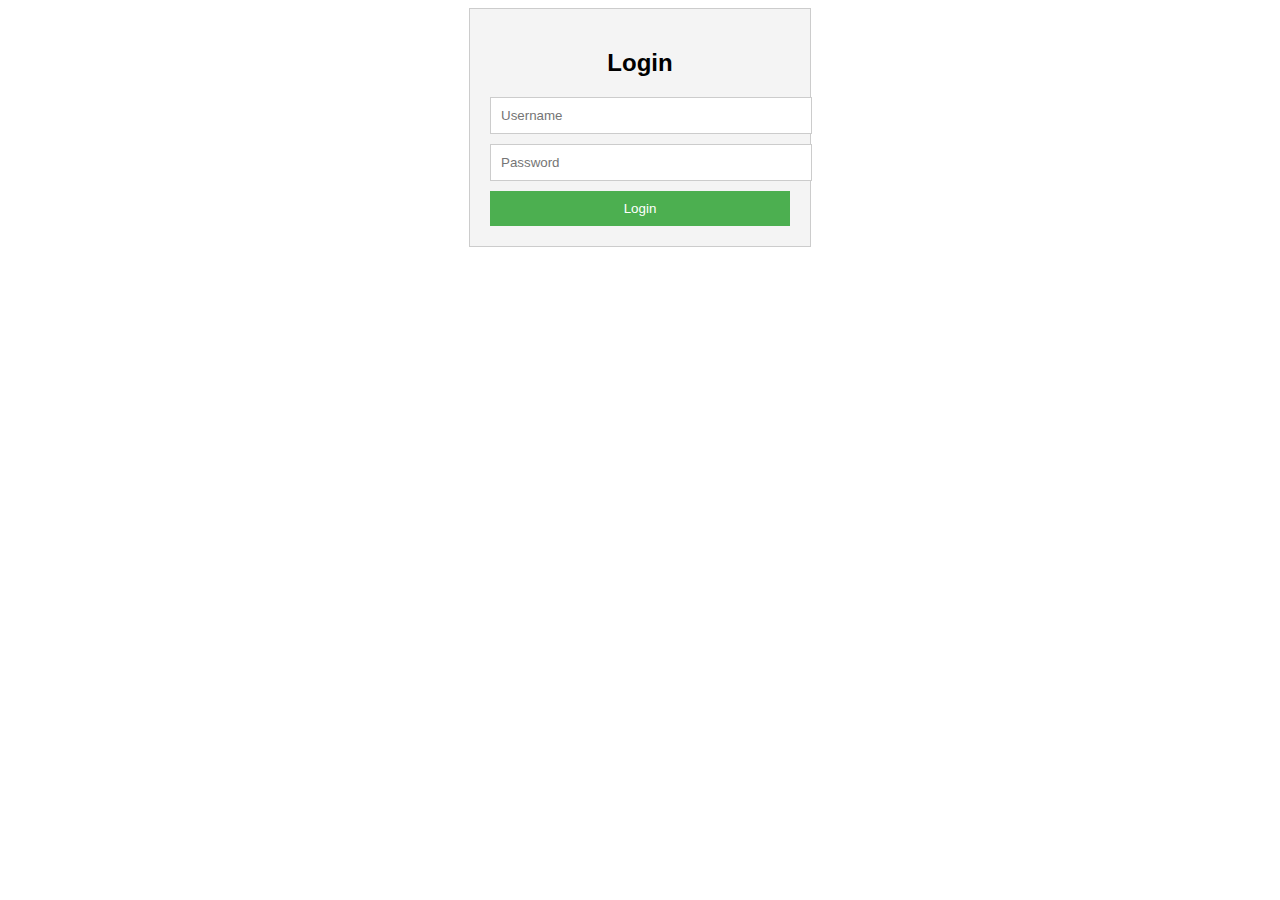
<file: flexfly/index.html>
<!DOCTYPE html>
<html>
<head>
  <title>Login Page</title>
  <style>
    body {
      font-family: Arial, sans-serif;
    }
    .container {
      width: 300px;
      margin: 0 auto;
      padding: 20px;
      border: 1px solid #ccc;
      background-color: #f4f4f4;
    }
    .container h2 {
      text-align: center;
    }
    .container input[type="text"],
    .container input[type="password"] {
      width: 100%;
      padding: 10px;
      margin-bottom: 10px;
      border: 1px solid #ccc;
    }
    .container input[type="submit"] {
      width: 100%;
      padding: 10px;
      background-color: #4CAF50;
      color: #fff;
      border: none;
      cursor: pointer;
    }
  </style>
</head>
<body>
  <div class="container">
    <h2>Login</h2>
    <form action="login.php" method="post">
      <input type="text" name="username" placeholder="Username" required>
      <input type="password" name="password" placeholder="Password" required>
      <input type="submit" value="Login">
    </form>
  </div>
</body>
</html>
</file>
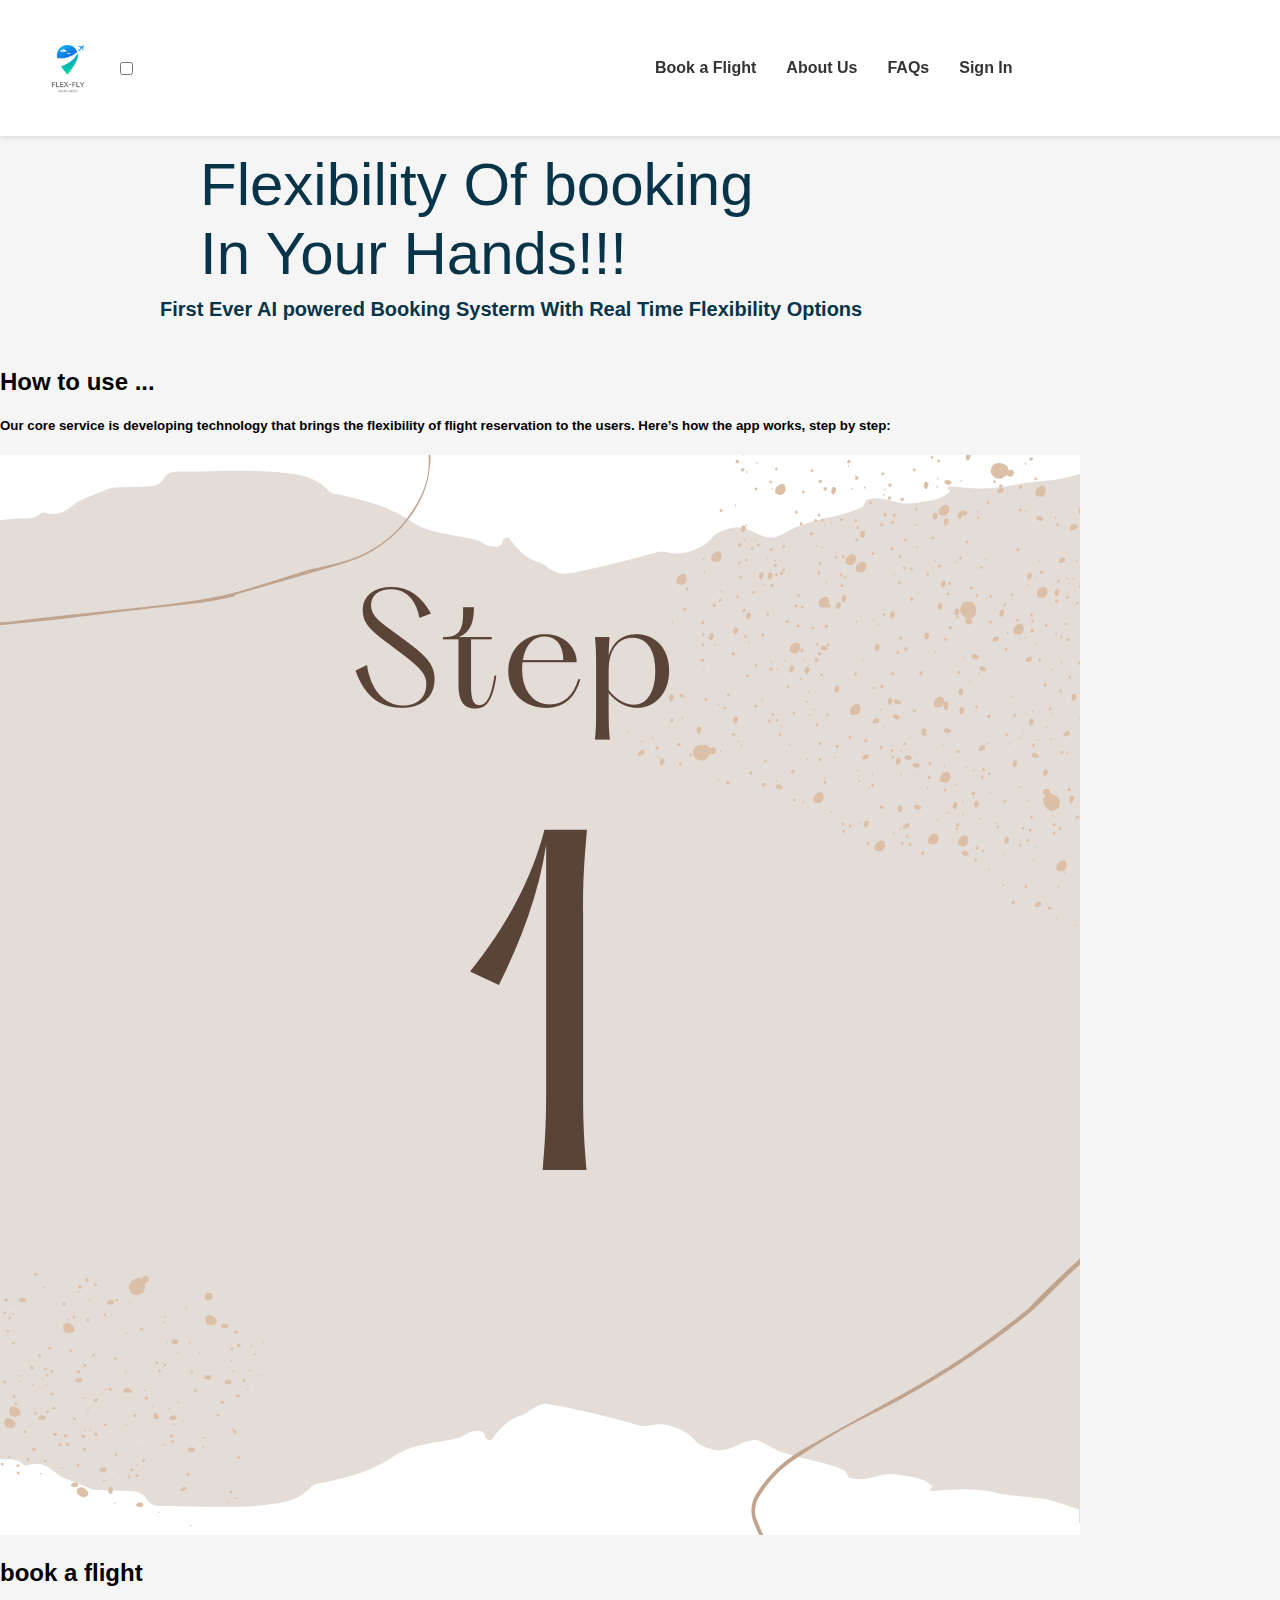
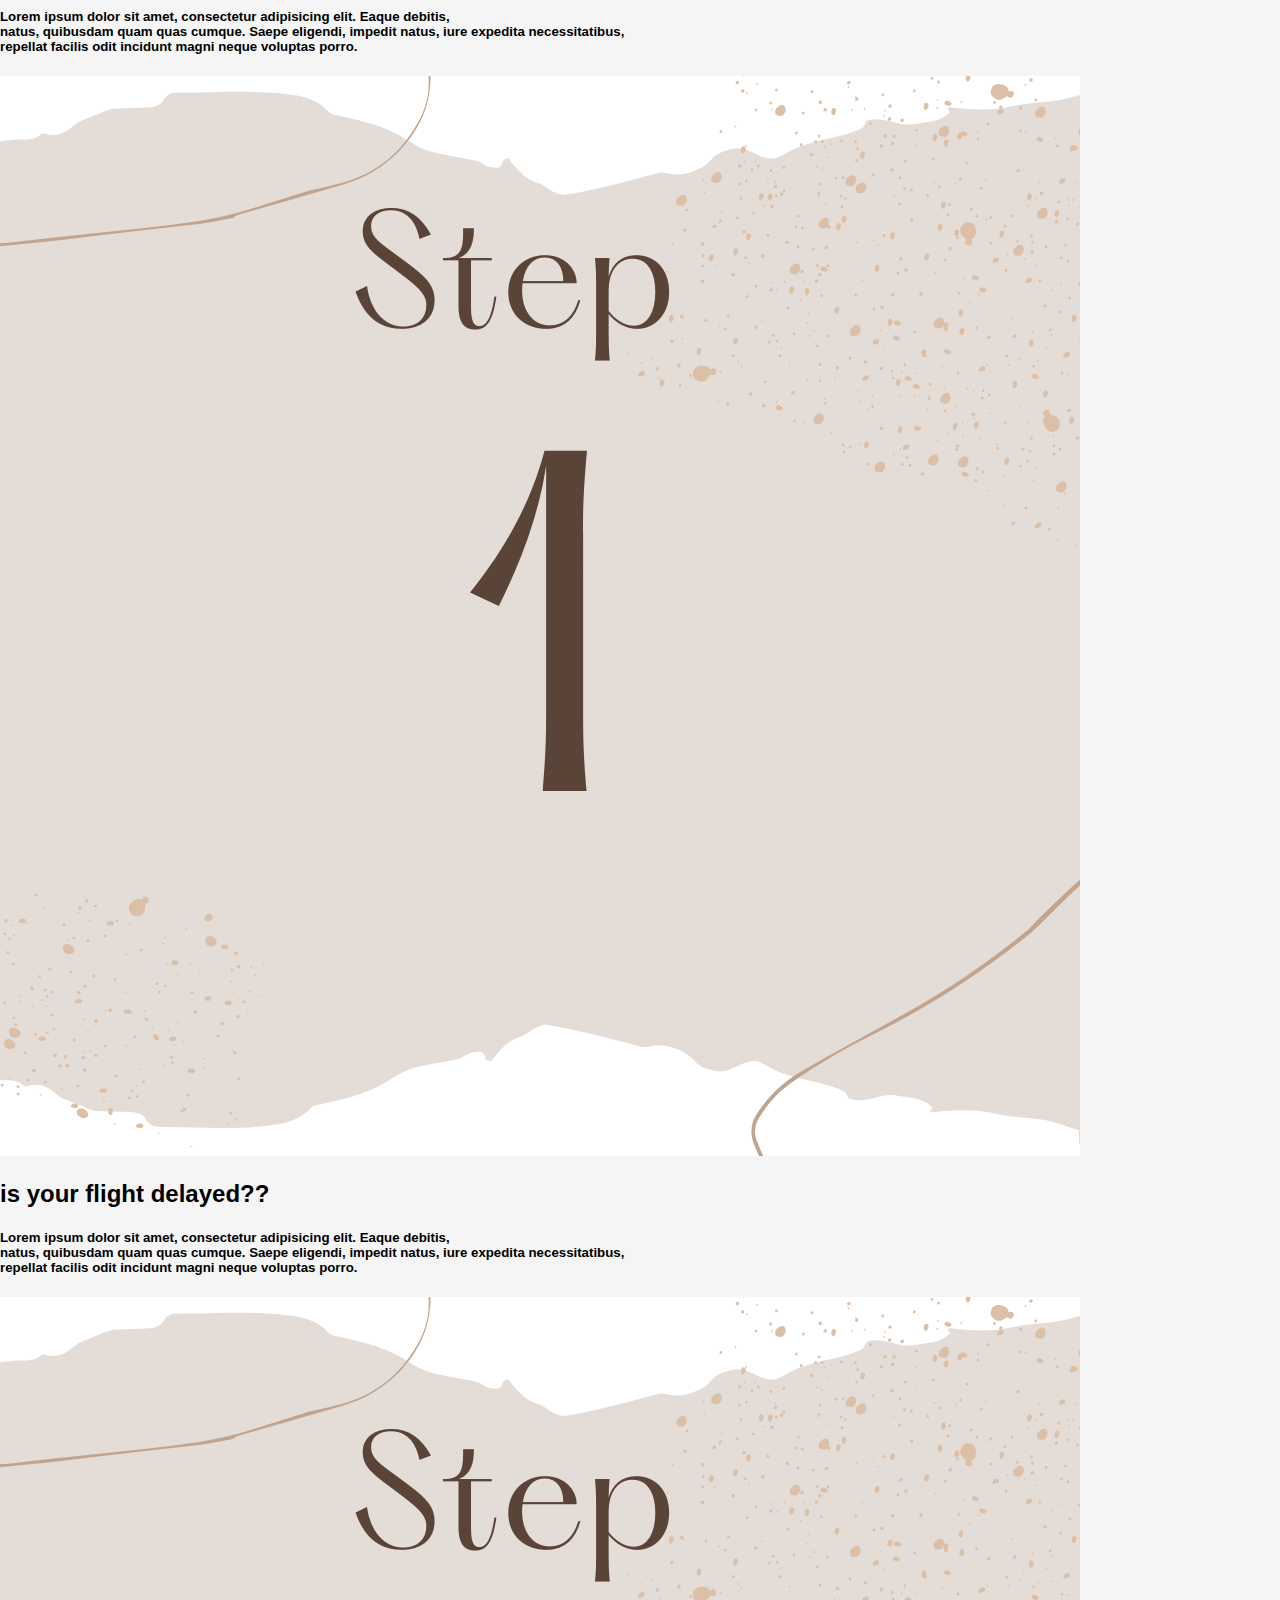
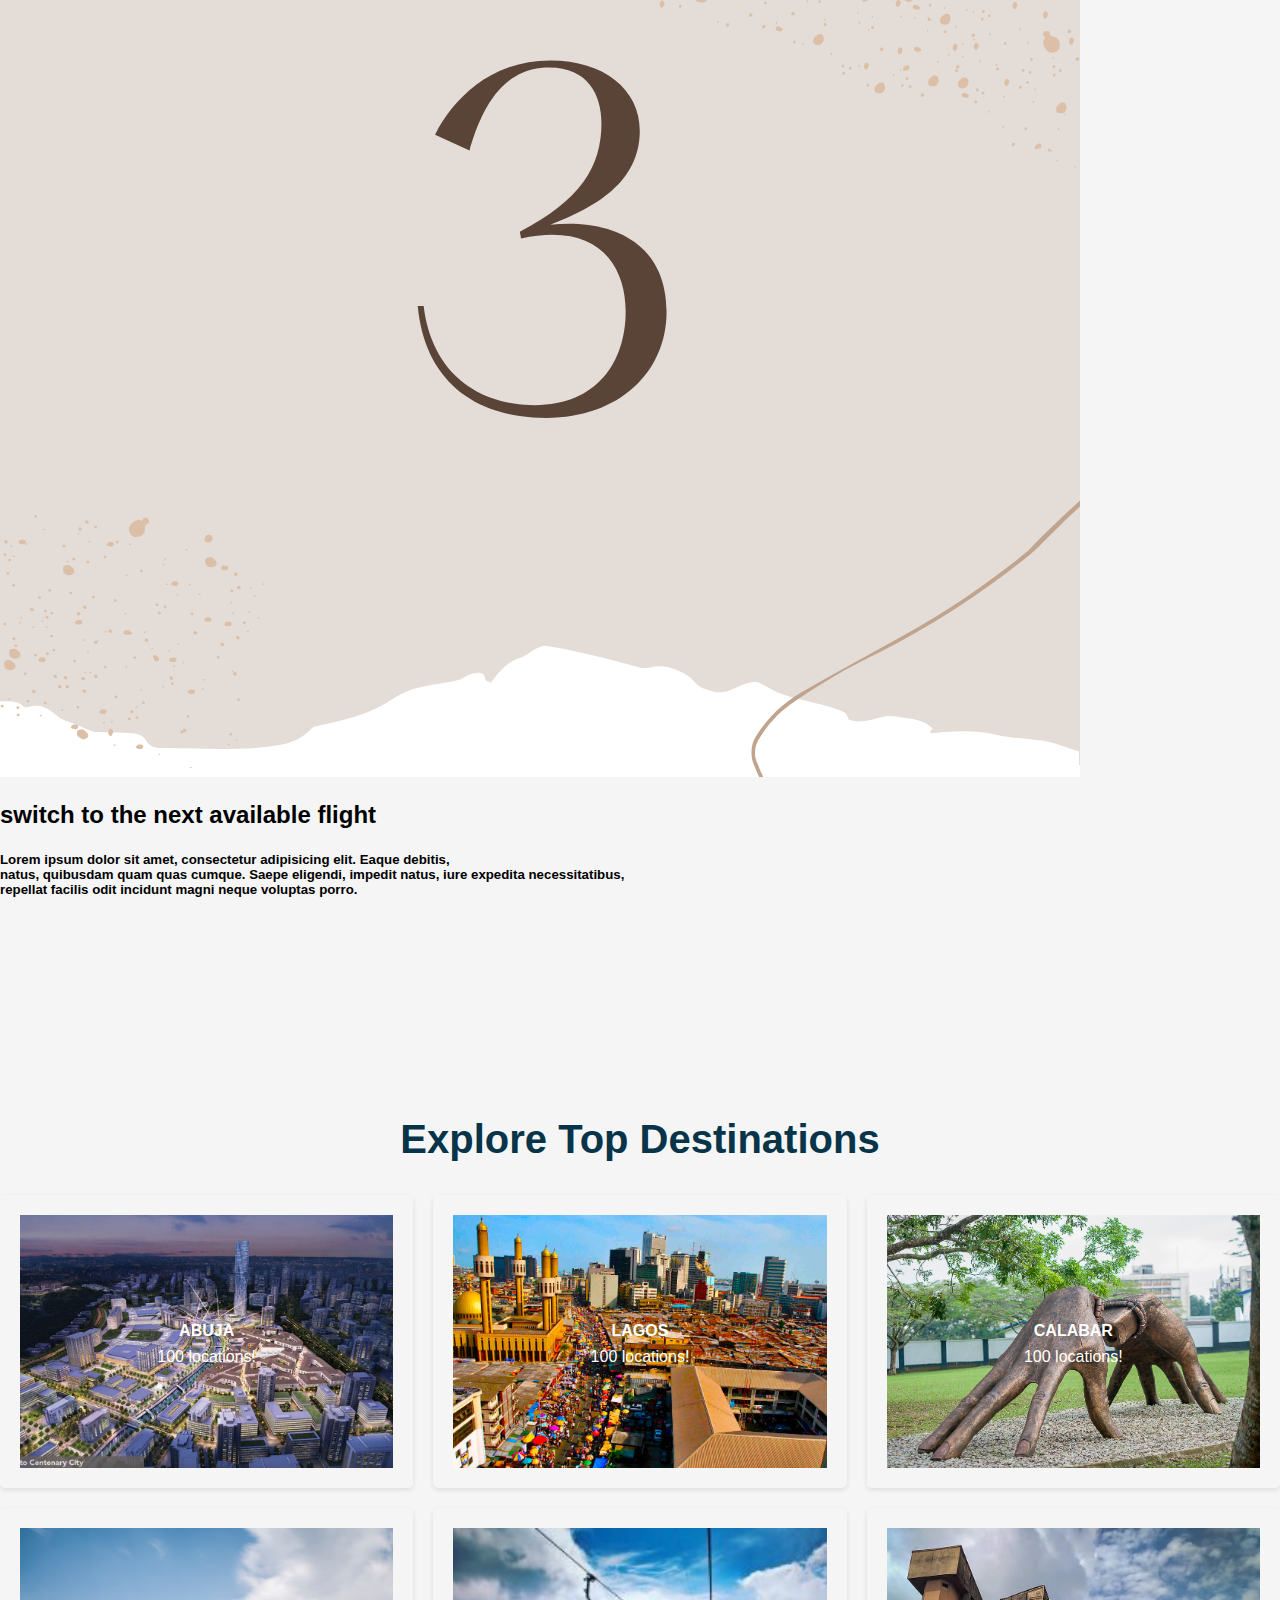
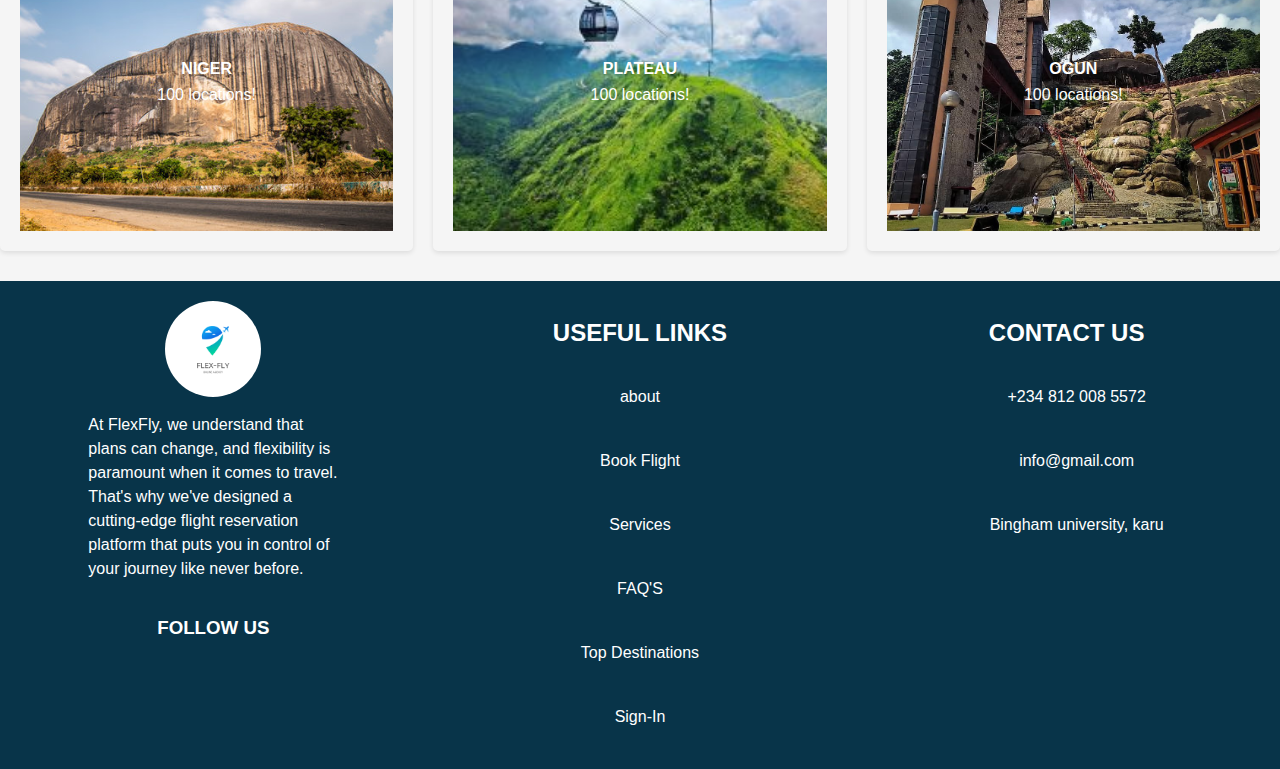
<file: flexfly/about-us.html>
<!DOCTYPE html>
<html lang="en">
<head>
  <meta charset="UTF-8">
  <title>about-us</title>
  <meta name="viewport" content="width=device-width, initial-scale=1.0">
  <title >flyflex-about-us</title>
<!--  fav icon-->
  <link rel="icon" href="flex-fly.png">


  <link rel="stylesheet" href="style.css">
  <link rel="preconnect" href="https://fonts.googleapis.com">
<link rel="preconnect" href="https://fonts.gstatic.com" crossorigin>
<!--USING THE FONT ICON "TRIRONG"-->
<link href="https://fonts.googleapis.com/css2?family=Trirong:ital,wght@0,100;0,200;0,300;0,400;0,500;0,600;0,700;0,800;0,900;1,100;1,200;1,300;1,400;1,500;1,600;1,700;1,800;1,900&display=swap" rel="stylesheet">
</head>
<body>
  <header class="header">
  <img src="flex-fly.png" id="logo" alt="FlyFlex Logo">
  <input type="checkbox" id="toggle-menu" class="toggle-menu" label>
  <label for="toggle-menu" class="toggle-menu-label">
    <span></span>
    <span></span>
    <span></span>
  </label>
  <div class="right-header">
    <a href="home.html">Book a Flight</a>
    
    <a href="about-us.html">About Us</a>
    <a href="faqs.html">FAQs</a>
    <a href="signin.html" class="active">Sign In</a>
  </div>
</header>
<div class="hook">
    <p class="hook" >Flexibility Of booking<br> In Your Hands!!!</p>
    <h6 id="hook-sub">First Ever AI powered Booking Systerm With Real Time<b> Flexibility</b> Options</h6>
      
  </div>
 <div class="hook-about">
  <h2>How to use ...</h2>
  <h5>Our core service is developing technology that brings the flexibility of flight reservation to the users. Here’s how the app works, step by step:</h5>
  </div>
  <div class="steps">
    <img src="Brown%20Minimal%203%20Steps%20to%20Happiness%20Instagram%20Post%20(2).png" class="steps-img">
    <div class="steps-text">
    <h2>book a flight</h2>
    <h5>Lorem ipsum dolor sit amet, consectetur adipisicing elit. Eaque debitis, <br>natus, quibusdam quam quas cumque. Saepe eligendi, impedit natus, iure expedita necessitatibus,<br> repellat facilis odit incidunt magni neque voluptas porro.</h5>
    </div>
  </div>
  <div class="steps">
    <img src="Brown%20Minimal%203%20Steps%20to%20Happiness%20Instagram%20Post%20(2).png"class="steps-img" >
    <div class="steps-text">
    <h2>is your flight delayed??</h2>
    <h5>Lorem ipsum dolor sit amet, consectetur adipisicing elit. Eaque debitis, <br>natus, quibusdam quam quas cumque. Saepe eligendi, impedit natus, iure expedita necessitatibus,<br> repellat facilis odit incidunt magni neque voluptas porro.</h5>
    </div>
  </div>
  <div class="steps">
    <div class="steps-img"><img src="Brown%20Minimal%203%20Steps%20to%20Happiness%20Instagram%20Post.png" class="steps-img"></div>
    <div class="steps-text">
    <h2>switch to the next available flight</h2>
    <h5>Lorem ipsum dolor sit amet, consectetur adipisicing elit. Eaque debitis, <br>natus, quibusdam quam quas cumque. Saepe eligendi, impedit natus, iure expedita necessitatibus,<br> repellat facilis odit incidunt magni neque voluptas porro.</h5>
    </div>
  </div>
      <div>
         <h2 class="about">Explore Top Destinations</h2>
         <div class="destination-grid">
  <div class="dest-card">
    <h4 class="dest-text-big dest-card-text">ABUJA</h4>
    <p class="dest-text  dest-card-text">100 locations!</p>
    <img src="destination_img/dest-abuja.jpg">
  </div>
  <div class="dest-card">
    <h4 class="dest-text-big dest-card-text">LAGOS</h4>
    <p class="dest-text  dest-card-text">100 locations!</p>
    <img src="destination_img/dest-lagos.jpg">
  </div>
  <div class="dest-card">
    <h4 class="dest-text-big dest-card-text">CALABAR</h4>
    <p class="dest-text  dest-card-text">100 locations!</p>
    <img src=destination_img/dest-calabar.jpg>
  </div>
  <div class="dest-card">
    <h4 class="dest-text-big dest-card-text">NIGER</h4>
    <p class="dest-text  dest-card-text">100 locations!</p>
    <img src="destination_img/dest-Zuma%20Rock.jpg">
  </div>
  <div class="dest-card">
    <h4 class="dest-text-big dest-card-text">PLATEAU</h4>
    <p class="dest-text  dest-card-text">100 locations!</p>
    <img src="destination_img/dest-Obudu%20Mountain%20Resort.jpg">
  </div>
  <div class="dest-card">
    <h4 class="dest-text-big dest-card-text">OGUN</h4>
    <p class="dest-text  dest-card-text">100 locations!</p>
    <img src="destination_img/dest-Olumo%20Rock.jpg">
  </div>
 
  </div>
       </div>
 
        <footer>
        <div class="fotter-details">
          <img id="logo" src="flex-fly.png">
          <p>At FlexFly, we understand that plans can change, and flexibility is paramount when it comes to travel. That's why we've designed a cutting-edge flight reservation platform that puts you in control of your journey like never before.</p>
          <h3>FOLLOW US</h3>
          <div class="follow">
          <a href=""><i class="fa-brands fa-facebook follow"></i></a>
           <a href=""><i class="fa-brands fa-instagram follow"></i></a>
           <a href=""><i class="fa-brands fa-twitter follow"></i></a>
           </div>
        </div>
<!--
                <div class="fotter-details">
                  <h2>OUR SERVICES</h2>
                  <a class="fotter-link" href="">Flight Booking</a>
                  <a class="fotter-link" href=""></a>
                  <a class="fotter-link" href="">about</a>
                  <a class="fotter-link" href="">about</a>
                  <a class="fotter-link"href="">about</a>
                  
                </div>
-->

             <div class="fotter-details">
               <h2>USEFUL LINKS</h2>
                   <a class="fotter-link" href="about-us.html">about</a>
                    <a class="fotter-link" href="home.html">Book Flight</a>
                  <a class="fotter-link" href="">Services</a>
                  <a class="fotter-link" href="">FAQ'S</a>
                  <a class="fotter-link" href="">Top Destinations</a>
                  <a class="fotter-link"href="signin.html">Sign-In</a>
             </div>

             <div class="fotter-details">
               <h2>CONTACT US </h2>
                   <a class="fotter-link" href=""><i class="fa-solid fa-phone-volume follow"></i>+234 812 008 5572</a>
                  <a class="fotter-link" href=""><i class="fa-solid fa-envelope follow"></i>info@gmail.com</a>
                  <a class="fotter-link" href=""><i class="fa-solid fa-location-dot follow"></i>Bingham university, karu</a>
             </div>

  </footer>
</body>
</html>
</file>
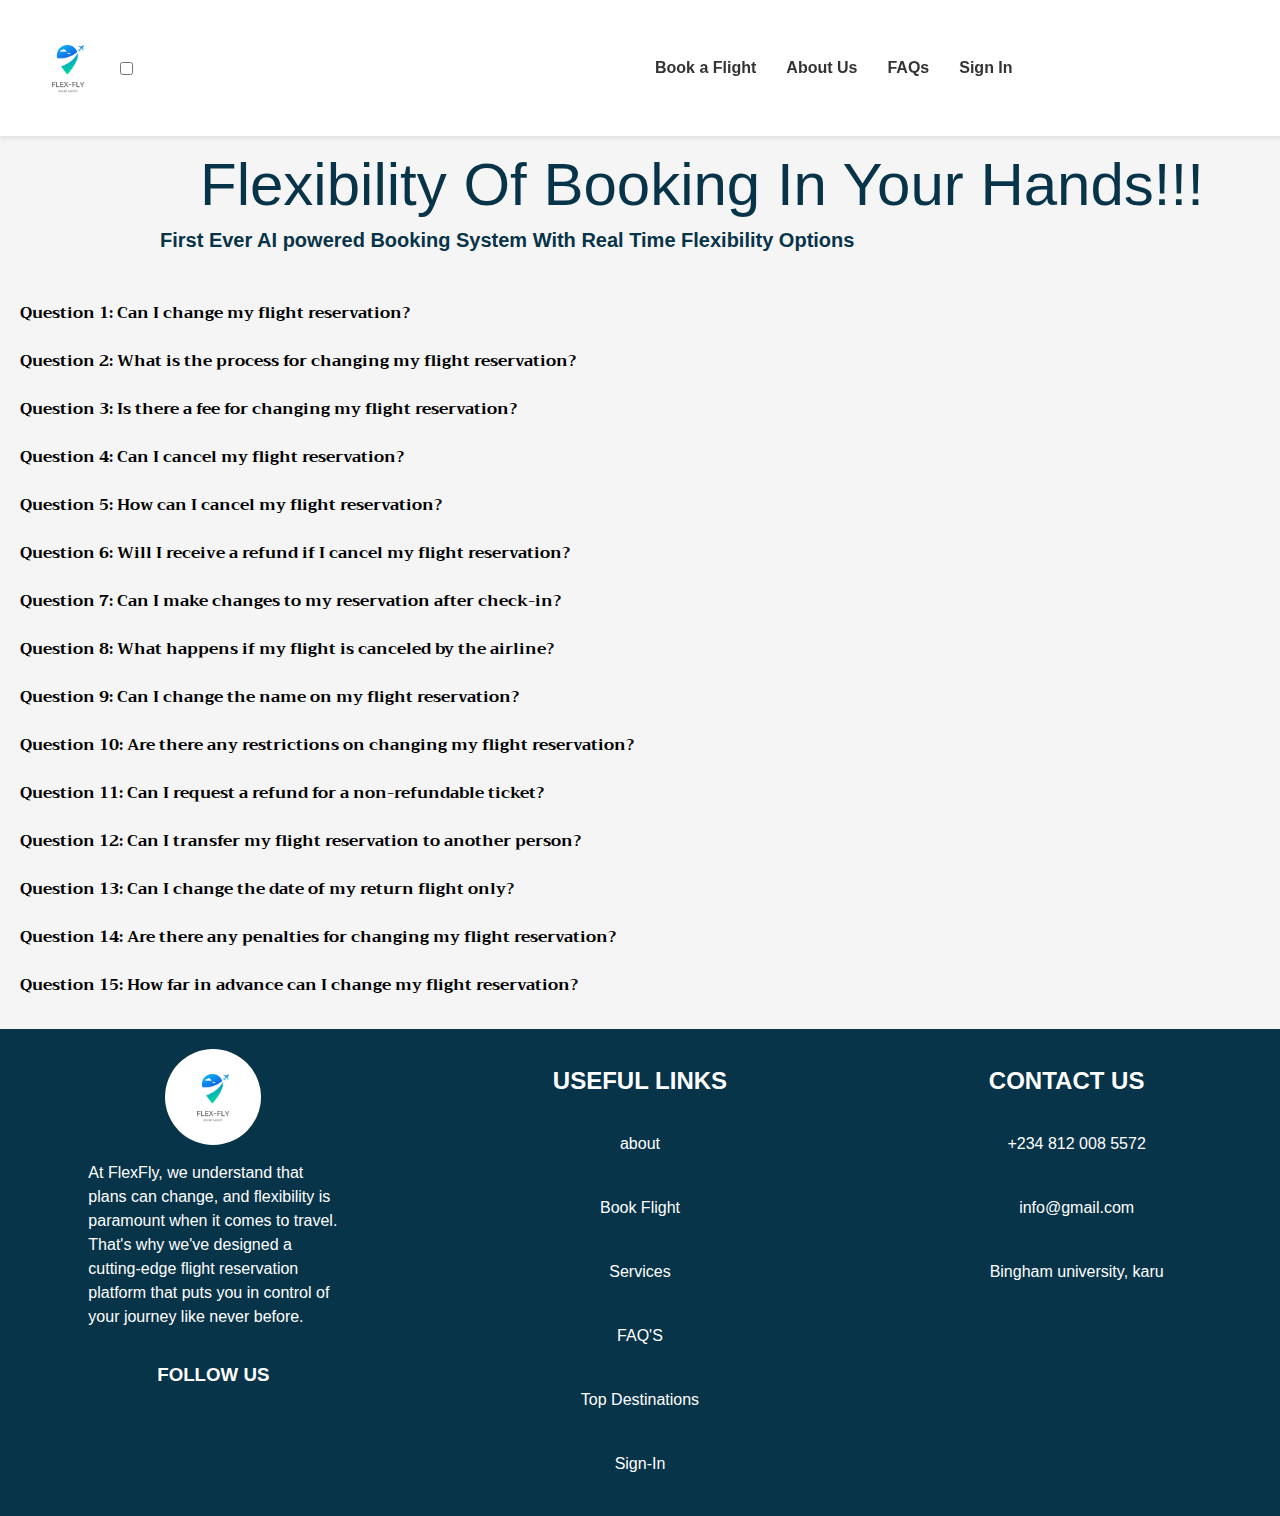
<file: flexfly/FAQ's.html>
<!DOCTYPE html>
<html lang="en">
<head>
  <meta charset="UTF-8">
  <title>FAQs - FlyFlex</title>
  <meta name="viewport" content="width=device-width, initial-scale=1.0">
  <link rel="icon" href="flex-fly.png">
  <link rel="stylesheet" href="style.css">
  <link rel="preconnect" href="https://fonts.googleapis.com">
  <link rel="preconnect" href="https://fonts.gstatic.com" crossorigin>
  <link href="https://fonts.googleapis.com/css2?family=Trirong:ital,wght@0,100;0,200;0,300;0,400;0,500;0,600;0,700;0,800;0,900;1,100;1,200;1,300;1,400;1,500;1,600;1,700;1,800;1,900&display=swap" rel="stylesheet">
</head>
<body>

  <header class="header">
    <img src="flex-fly.png" id="logo" alt="FlyFlex Logo">
    <input type="checkbox" id="toggle-menu" class="toggle-menu" label>
    <label for="toggle-menu" class="toggle-menu-label">
      <span></span>
      <span></span>
      <span></span>
    </label>
    <div class="right-header">
      <a href="home.html">Book a Flight</a>
      <a href="about-us.html">About Us</a>
      <a href="faqs.html" class="active">FAQs</a>
      <a href="signin.html">Sign In</a>
    </div>
  </header>

  <div class="hook">
    <p class="hook">Flexibility Of Booking In Your Hands!!!</p>
    <h6 id="hook-sub">First Ever AI powered Booking System With Real Time Flexibility Options</h6>
  </div>




<div class="faq">
  <div class="faq__question">Question 1: Can I change my flight reservation?</div>
  <div class="faq__answer">Answer 1: Yes, you can change your flight reservation. Please refer to our flight change policy for more details.</div>
</div>

<div class="faq">
  <div class="faq__question">Question 2: What is the process for changing my flight reservation?</div>
  <div class="faq__answer">Answer 2: To change your flight reservation, please contact our customer support team or log in to your account on our website and follow the instructions for modifying your booking.</div>
</div>

<div class="faq">
  <div class="faq__question">Question 3: Is there a fee for changing my flight reservation?</div>
  <div class="faq__answer">Answer 3: Depending on the fare rules and the type of ticket you purchased, there may be a fee associated with changing your flight reservation. Please review the terms and conditions of your booking for more information.</div>
</div>

<div class="faq">
  <div class="faq__question">Question 4: Can I cancel my flight reservation?</div>
  <div class="faq__answer">Answer 4: Yes, you can cancel your flight reservation. However, cancellation policies and fees may apply. Please check our cancellation policy for complete details.</div>
</div>

<div class="faq">
  <div class="faq__question">Question 5: How can I cancel my flight reservation?</div>
  <div class="faq__answer">Answer 5: To cancel your flight reservation, you can contact our customer support team or log in to your account on our website and follow the instructions for canceling your booking.</div>
</div>

<div class="faq">
  <div class="faq__question">Question 6: Will I receive a refund if I cancel my flight reservation?</div>
  <div class="faq__answer">Answer 6: Refund eligibility depends on the fare rules and the type of ticket you purchased. Please refer to our refund policy for more information.</div>
</div>

<div class="faq">
  <div class="faq__question">Question 7: Can I make changes to my reservation after check-in?</div>
  <div class="faq__answer">Answer 7: In most cases, changes to your reservation after check-in are not allowed. It's recommended to make any necessary changes before completing the check-in process.</div>
</div>

<div class="faq">
  <div class="faq__question">Question 8: What happens if my flight is canceled by the airline?</div>
  <div class="faq__answer">Answer 8: If your flight is canceled by the airline, you will be notified and provided with alternative options, which may include rebooking on another flight or receiving a refund. Our customer support team will assist you in such situations.</div>
</div>

<div class="faq">
  <div class="faq__question">Question 9: Can I change the name on my flight reservation?</div>
  <div class="faq__answer">Answer 9: Name changes on flight reservations are generally not allowed due to security and airline policies. It's important to ensure that the name on the reservation matches the traveler's identification document.</div>
</div>

<div class="faq">
  <div class="faq__question">Question 10: Are there any restrictions on changing my flight reservation?</div>
  <div class="faq__answer">Answer 10: The ability to change your flight reservation may be subject to seat availability, fare rules, and any applicable fees. It's recommended to review the terms and conditions of your booking for specific restrictions.</div>
</div>

<div class="faq">
  <div class="faq__question">Question 11: Can I request a refund for a non-refundable ticket?</div>
  <div class="faq__answer">Answer 11: Non-refundable tickets typically do not qualify for a refund. However, certain exceptional circumstances may be considered. Please contact our customer support team for assistance.</div>
</div>

<div class="faq">
  <div class="faq__question">Question 12: Can I transfer my flight reservation to another person?</div>
  <div class="faq__answer">Answer 12: Flight reservations are generallynot transferable to another person. The name on the reservation must match the traveler's identification document.</div>
</div>

<div class="faq">
  <div class="faq__question">Question 13: Can I change the date of my return flight only?</div>
  <div class="faq__answer">Answer 13: Depending on the fare rules and the type of ticket you purchased, it may be possible to change the date of your return flight. Please check our flight change policy or contact our customer support team for assistance.</div>
</div>

<div class="faq">
  <div class="faq__question">Question 14: Are there any penalties for changing my flight reservation?</div>
  <div class="faq__answer">Answer 14: Depending on the fare rules and the type of ticket you purchased, there may be penalties or fees associated with changing your flight reservation. Please review the terms and conditions of your booking for complete details.</div>
</div>

<div class="faq">
  <div class="faq__question">Question 15: How far in advance can I change my flight reservation?</div>
  <div class="faq__answer">Answer 15: The ability to change your flight reservation may vary depending on the airline and fare rules. It's recommended to make any necessary changes as early as possible to secure the desired modifications.</div>
</div>

<!-- Add more FAQ items here -->
 <footer>
        <div class="fotter-details">
          <img id="logo" src="flex-fly.png">
          <p id="fotter-writeup">At FlexFly, we understand that plans can change, and flexibility is paramount when it comes to travel. That's why we've designed a cutting-edge flight reservation platform that puts you in control of your journey like never before.</p>
          <h3>FOLLOW US</h3>
          <div class="follow">
          <a href=""><i class="fa-brands fa-facebook follow"></i></a>
           <a href=""><i class="fa-brands fa-instagram follow"></i></a>
           <a href=""><i class="fa-brands fa-twitter follow"></i></a>
           </div>
        </div>
<!--
                <div class="fotter-details">
                  <h2>OUR SERVICES</h2>
                  <a class="fotter-link" href="">Flight Booking</a>
                  <a class="fotter-link" href=""></a>
                  <a class="fotter-link" href="">about</a>
                  <a class="fotter-link" href="">about</a>
                  <a class="fotter-link"href="">about</a>
                  
                </div>
-->

             <div class="fotter-details">
               <h2>USEFUL LINKS</h2>
                   <a class="fotter-link" href="about-us.html">about</a>
                    <a class="fotter-link" href="home.html">Book Flight</a>
                  <a class="fotter-link" href="">Services</a>
                  <a class="fotter-link" href="">FAQ'S</a>
                  <a class="fotter-link" href="">Top Destinations</a>
                  <a class="fotter-link"href="signin.html">Sign-In</a>
             </div>

             <div class="fotter-details">
               <h2>CONTACT US </h2>
                   <a class="fotter-link" href=""><i class="fa-solid fa-phone-volume follow"></i>+234 812 008 5572</a>
                  <a class="fotter-link" href=""><i class="fa-solid fa-envelope follow"></i>info@gmail.com</a>
                  <a class="fotter-link" href=""><i class="fa-solid fa-location-dot follow"></i>Bingham university, karu</a>
             </div>

  </footer>
<script>
  const faqItems = document.querySelectorAll('.faq');

  faqItems.forEach((item) => {
    const question = item.querySelector('.faq__question');
    const answer = item.querySelector('.faq__answer');

    question.addEventListener('click', () => {
      const isExpanded = answer.classList.contains('show');

      // Hide all other answers
      faqItems.forEach((otherItem) => {
        const otherAnswer = otherItem.querySelector('.faq__answer');
        if (otherAnswer !== answer) {
          otherAnswer.classList.remove('show');
        }
      });

      // Toggle the answer visibility
      if (isExpanded) {
        answer.classList.remove('show');
      } else {
        answer.classList.add('show');
      }
    });
  });
</script>
</body>
</html>
</file>
<file: flexfly/style.css>
.body{
padding: -10px;
background-image: url('disadvantages-of-travelling-by-plane.jpg');
  background-size: cover;
  background-position: center;
  background-attachment: fixed;
  height: 50rem;
  margin: 0;
}
#logo{
border-radius: 50%;
/*  background: aqua;*/
  width: 6rem;
  height: 6rem;
}
header{
  display: flex;
  position: sticky;
  top: 0;
  z-index: 100;
  width: 100%;
  margin-right: 0;
  align-content: center;
/*  margin: 20px;*/
}
.right-header{
  display: flex;
  align-items: center;
  margin: 20px;
  width: 50%;
  margin-left: auto;
  font-family: sans-serif;
}


li{
  text-decoration: none;
  padding: 40px;
  display: flex;
  flex-wrap: nowrap;
  color:white;
  font-family: Trirong;
  list-style: none;
}


 li:hover{

  color:#083449;
  cursor: pointer;
  transition: 1s ease;
  border-radius: 30px;
}
.hook{
  display: block;
  font-size: 60px;
  margin-top: 150px;
  margin-left: 100px ;
  color:#083449;
}
#hook-sub{
/*  display: block;*/
  font-size: 20px;
  margin-top: -50px;
  margin-left: 60px;
  color:#083449;
}
.book-now{
  padding: 20px;
  display: flex;
  justify-content: center;
  margin-left: 60px;
  border-radius: 30px;
  border-style: solid;
  border-color: white;
}
.book-now:hover{
  background-color: #083449;
  color: white;
  transition: 1s;
  cursor: pointer;
  border-color: #083449;
}
.booking-div{
  display: flex;
  width:96%;
  justify-content: center;
  align-items: center;
  padding: 0;
  align-content: stretch;
  height: 100px;  
  margin: 15px 40px 0 20px;
  box-shadow: 2px 2px 4px rgba(45,43,43,0.6);
  /*  border-radius: 20px;*/
  background-color: white;

}
/*
.booking-total{
  display: flex;
  flex-direction: row;
  width: 100%;
  background-color: black;
}
*/
.booking{
  display: flex;
  padding: 0;
  width: 100% ;
  height: 50px;
  background-color: none;
  font-family:Trirong;
  font-weight: 700;
  border-style: none;
  margin: 10px;
}
.booking:hover{
  color: #083449;
}

</div>
 search{
  display: flex;
  margin-left: auto;
  color: black;
}
.about{
  margin-top: 220px;
  text-align: center;
  color: #083449;
  width: 100%;
  font-size: 40px;
  position: relative;
  max-width: 600px;
  margin-left: auto;
  margin-right: auto;
  padding: 0 20px;
  transition: 0.5s ease-out;
}
.about:hover{
 color: black;
  cursor: pointer;
}
.about:hover::before{
   left: 0;
  right: 0;
}
.how{
  background-color: white;
  color: black;
  margin: 50px 0 0 0 ;
  margin-left: 50% ;
  margin-right: 10px;
  display: flex;
  flex-direction: column;
  width: 600px;
  height: 600px;
  position: absolute;
  box-shadow: 2px 2px 4px rgba(45,43,43,0.6);
}
.how-it-works{
  display: flex;
  margin-top: 100px;
  width: 100%;
  position: relative;
  background-color: floralwhite;
}
.how-it-works-img{
  display: flex;
  width: 50%;
  height: 10%;
  margin: 20px 0 0 120px;
}
.how-img{
  width: 30%;
  margin: 20px 0 0 20px;
  height: 60%;
}
#How-is-this-possible{
  color: #083449;
  margin-left: 10px;
  font-size: 25px;
  font-family: popping;
/*  font-weight: bolder;*/ 
}
#we-bring{
  color: black;
  font-size: 40px;
  font-weight: 900;
  font-family: popping;
  margin: 0 0 0 10px;
}
#text{
  color: darkslategray;
  font-size: 20px;
  margin: 0 0 0 10px;
  font-family: popping;
  line-height: 35px;
  font-weight: 500;
}
.icon{

  padding: 20px;
  display: flex;
  color: #083449;
  align-content: center;
  cursor: pointer;
  font-size: 24px;
  transition: font-size 0.3s, color 0.3s;
}
/*
.ab-features:hover .icon,
.ab-features:hover .write-up {
  font-size: 32px;
  color: #083449; 
  transform: scale(1.1); 
}
*/

.write-up{
  display: flex;
  flex-direction: column;
}
.ab-features{
display: flex;
  margin-left: 10px; 
  transition: font-size 0.3s, color 0.3s;
  background-color: white;
}
.ab-wrap{
display: flex;
margin-top: 60px;
}

  
.destination-grid {
  display: grid;
  grid-template-columns: repeat(auto-fit, minmax(350px, 1fr));
  gap: 20px;
}

.dest-card {
  position: relative; /* Enable relative positioning for text element */
  background-color: #f5f5f5;
  padding: 20px;
  border-radius: 5px;
  transition: 0.6s ease-out;
  box-shadow: 0 2px 5px rgba(0, 0, 0, 0.1);
}


.dest-card img {
  width: 100%; /* Images take full width of the card */
  height: 100%; /* Images take full height of the card */
  object-fit: cover; /* Ensures image covers the entire card area */
  transition: 0.3s ease-out;
}
.dest-card:hover{
transform: scale(1.1);
  cursor: pointer;
}

.dest-card-text {
  position: absolute; /* Make text element positioned absolutely */
  top: 50%; /* Vertical centering at 50% */
  left: 50%; /* Horizontal centering at 50% */
  transform: translate(-50%, -50%); /* Account for negative margins */
  text-align: center; /* Center text within the card */
  color: white; /* Assuming you want white text over the image */
}

.dest-text {
  margin-bottom: 15px;
}
.dest-text-big{
margin-top: -10px;
}
#news-feed-img{
  width: 100%;
  margin-top: 60px;
  display: flex;
/*  position: fixed;*/
}
.news-feed-card{
  background-image: url(austrian-1200x853.jpg);
  height: 100%;
  margin-top: 7%;
  background-position: center;
  display: flex;
  background-size: cover;
  padding: 20px;
}
#news-mega{
font-size: 30px;
  color: #083449;
  margin: 0;
}
#news-percent{
font-size: 40px;
  color: #083449;
  font-family: Trirong;
}
.news-check{
  color: #083449;
  font-size: 20px;
  width: 600px;
}
.news-sing-up{
display: flex;
  flex: 1;
  width: 50%;
  margin-top: 70px;
  flex-direction: column;
  align-items: center;
}
.news-feed-text{
display: flex;
  flex: 1;
  flex-direction: column;
  width: 50%;
}
.fotter-details{
  display: flex;
  flex-direction: column;
  width: 250px;
  margin: 20px;
  align-items: center;
  line-height: 24px;
  flex-wrap: wrap;
  color: white;
/*  background-color: violet;*/
  
}
footer{
  background-color: #083449;
  display: flex;
  flex-direction: row;
  justify-content: space-around;
  margin-top: 30px;
}
.fotter-link{
  color: white;
  margin-bottom: 20px;
  font-style: none;
  margin-top: 20px;
  display: flex;
  transition: 0.3s ease-out 0.3s;
}
.fotter-link:hover{
  color: navajowhite;
  font-style: none;
}
.follow{
  color: white;
  display: flex;
  flex-direction: row;
  padding-right: 20px;
}

/*signin!!!*/
body {
  margin: 0;
  padding: 0;
  font-family: sans-serif;
  background-color: #f5f5f5;
}

.header {
  display: flex;
  justify-content: space-between;
  align-items: center;
  padding: 20px;
  background-color: #fff;
  box-shadow: 0 2px 5px rgba(0, 0, 0, 0.1);
  position: fixed;
  top: 0;
  width: 100%;
  z-index: 10;
}

.header a {
  text-decoration: none;
  color: #333;
  padding: 10px 15px;
  font-weight: bold;
  transition: all 0.3s ease;
}

.header a:hover {
  color: #083449;
  border-bottom: 2px solid #083449;
}

.header.active a {
  color: #083449;
}

.main {
  padding-top: 80px;
  min-height: calc(100vh - 80px);
  display: flex;
  justify-content: center;
  align-items: center;
}

.container {
  background-color: #fff;
  padding: 30px;
  border-radius: 5px;
  box-shadow: 0 5px 10px rgba(0, 0, 0, 0.1);
  animation: fadeInUp 0.5s ease-in-out forwards;
}

@keyframes fadeInUp {
  from {
    opacity: 0;
    transform: translateY(20px);
  }
  to {
    opacity: 1;
    transform: translateY(0);
  }
}

h1 {
  text-align: center;
  margin-bottom: 20px;
  font-size: 24px;
}

.form-group {
  margin-bottom: 15px;
}

label {
  display: block;
  margin-bottom: 5px;
  font-weight: bold;
}

input[type="text"],
input[type="email"],
input[type="password"],
input[type="tel"],
input[type="date"] {
  width: 100%;
  padding: 10px;
  border: 1px solid #ccc;
  border-radius: 3px;
  transition: all 0.3s ease;
}

input[type="text"]:focus,
input[type="email"]:focus,
input[type="password"]:focus,
input[type="tel"]:focus,
input[type="date"]:focus  {
  border-color: #083449;
  outline: none;
}

.form-group input[type="checkbox"] {
  margin-right: 5px;
}


.form-group label {
  cursor: pointer;
}

button[type="submit"] {
  background-color: #083449;
  color: #fff;
  padding: 10px 20px;
  border: none;
  border-radius: 3px;
  cursor: pointer;
  transition: all 0.3s ease;
  margin-top: 15px;
}

button[type="submit"]:hover {
  background-color: #333;
}

a {
  color: #083449;
  text-decoration: none;
  transition: all 0.3s ease;
}

a:hover {
  color: #333;
}
/*FAQ PAGE*/
  .faq {
  margin: 20px;
  background-color: none;
  font-family:Trirong;
  transition: 0.3s ease-out;
   
  font-weight: 700;
  border-style: none;
  }

  .faq__question {
    cursor: pointer;
    font-weight: bold;
    margin-bottom: 5px;
    transition: 0.3s ease-out;
  }

  .faq__answer {
    display: none;
    margin-bottom: 10px;
    transition: 0.3s ease-out;
  }

  .faq__answer.show {
    display: block;
  }
/*HAMBURGER MENU START*/
@media (max-width: 600px) {
  body{
    overflow: none;
    margin-left: 20px;
  }
/*  HAMBURGER MENU*/
  .toggle-menu-label {
    display: block;
    margin-right: 100px;
  }
  
  .right-header {
    display: none;
  }
  .toggle-menu{
   display: none; 
  }
  .toggle-menu:checked ~ .right-header {
    display: flex;
    flex-direction: column; /* Arrange items vertically */
    align-items: flex-start; /* Align items to the start of the column */
    margin-top: 10px; /* Optional: Add some spacing between items */
  }

  .toggle-menu-label span {
    display: block;
  
    width: 30px;
    height: 5px;
    background-color: black;
    margin: 6px 0;
    transition: transform 0.3s ease-in-out;
  }
  
  .toggle-menu:checked + .toggle-menu-label span:nth-child(1) {
    transform: rotate(45deg) translate(5px, 5px);
  }
  
  .toggle-menu:checked + .toggle-menu-label span:nth-child(2) {
    opacity: 0;
  }
  
  .toggle-menu:checked + .toggle-menu-label span:nth-child(3) {
    transform: rotate(-45deg) translate(7px, -6px);
  }
  
  .right-header a {
    padding: 20px 40px; /* Adjust the vertical spacing of items */
  }
/*
    #fotter-writeup{
    color: darkgoldenrod;
  }
*/
  footer{
  background-color: #083449;
  display: flex;
  flex-wrap: nowrap;
  flex-direction: column;
  justify-content: space-around;
  margin-top: 30px;
}
  .ab-wrap{
    display: flex;
    flex-direction: column;
  }
.how{
  background-color: white;
  color: black;
  margin: 50px 0 0 0 ;
  margin-left: 10px ;
  margin-right: 10px;
  display: flex;
  flex-direction: column;
  width: 100%;
  height:600px;
  position: static;
  box-shadow: 2px 2px 4px rgba(45,43,43,0.6);
}
  .how-it-works{
    display: flex;
    flex-direction: column;
  }
  .news-feed-card{
    display: flex;
    flex-direction: column;
    position: static
  }
  .news-check{
    width: 400px;
  }
  .news-sing-up{
    padding-left: 40px;
  }
  .about{
    width: 400px;
  }
/*HAMBURGER MENU END*/
/*@media (max-width: 600px){*/
  .hook{
   font-size: 35px; 
    margin:130px 0 0 40px;
  }
  #hook-sub{
margin: 20px 0 0 40px;
  }
  .booking{
  display: block;

  width: 100%;
  flex-direction: column;
}
 
  .ab-wrap{
    margin-top: 700px;
  }
 
  
  .how-it-works-img{
    width: 100%;
    margin-left: 0;
  }
 


/*ABOUT-US PAGE*/
.hook-about{
  padding-left: 20px;
}
.steps-img{
  width: 100px;
  height: 5px;
  margin-left: -60px;
  margin-right: 60px;
  padding: 20px;
}
.steps{
  display: flex;
  justify-content: center;
  margin-left: 100px;
}
.steps-text{
  margin-left: 0;
  
}
}
</file>
